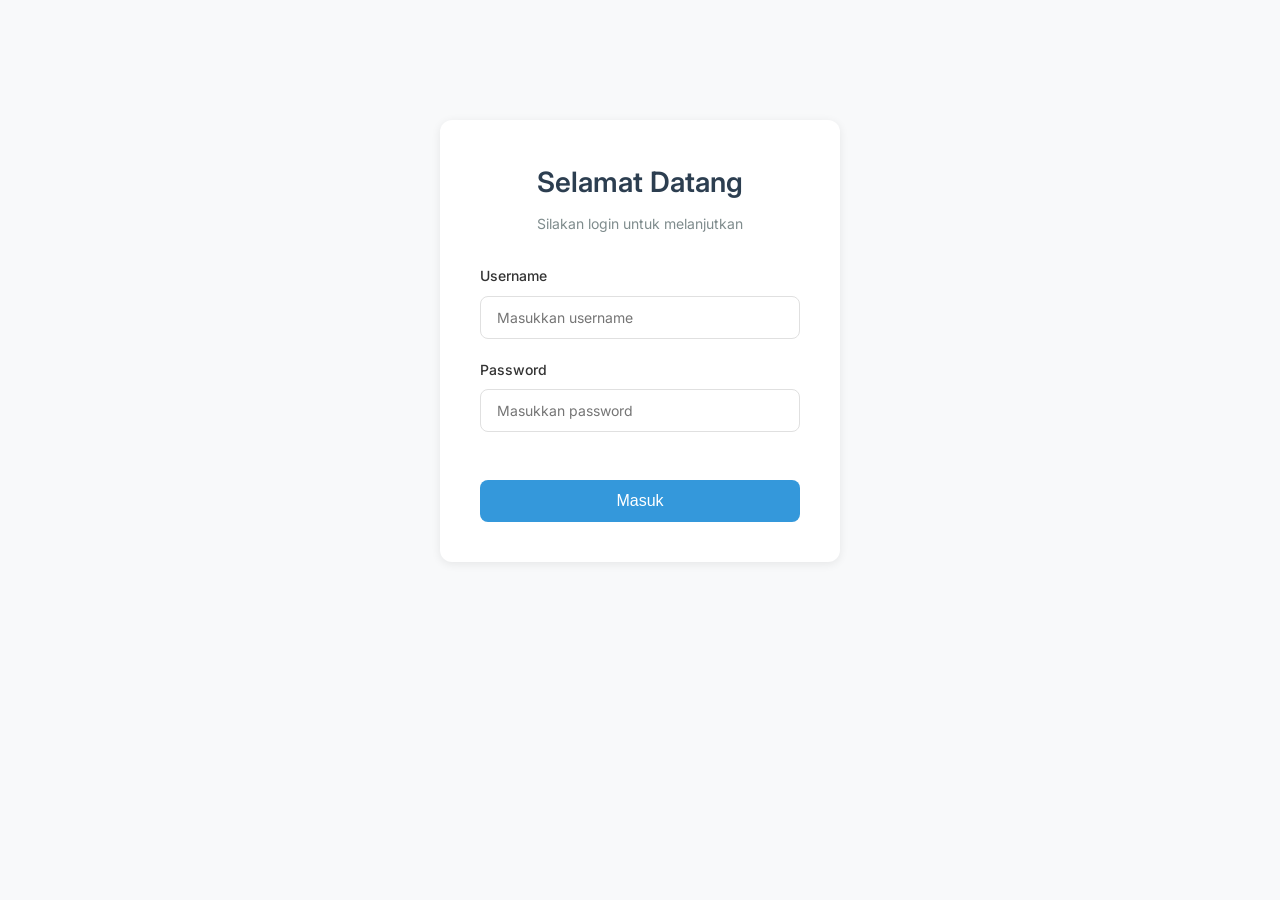
<file: index.html>
<!DOCTYPE html>
<html lang="id">
<head>
    <meta charset="UTF-8">
    <meta name="viewport" content="width=device-width, initial-scale=1.0">
    <title>Login - Website Perkenalan</title>
    <link rel="stylesheet" href="style.css">
    <link href="https://fonts.googleapis.com/css2?family=Inter:wght@300;400;500;600&display=swap" rel="stylesheet">
</head>
<body>
    <div class="container">
        <div class="login-card">
            <h1>Selamat Datang</h1>
            <p class="subtitle">Silakan login untuk melanjutkan</p>
            
            <form id="loginForm">
                <div class="input-group">
                    <label for="username">Username</label>
                    <input type="text" id="username" name="username" placeholder="Masukkan username" required>
                </div>
                
                <div class="input-group">
                    <label for="password">Password</label>
                    <input type="password" id="password" name="password" placeholder="Masukkan password" required>
                </div>
                
                <div id="errorMessage" class="error-message"></div>
                
                <button type="submit" class="btn-login">Masuk</button>
            </form>
        </div>
    </div>
    
    <script src="script.js"></script>
</body>
</html>
</file>
<file: style.css>
* {
    margin: 0;
    padding: 0;
    box-sizing: border-box;
}

:root {
    --primary-color: #2c3e50;
    --secondary-color: #34495e;
    --accent-color: #3498db;
    --text-color: #333;
    --text-light: #7f8c8d;
    --bg-color: #f8f9fa;
    --card-bg: #ffffff;
    --border-color: #e0e0e0;
    --shadow: 0 2px 10px rgba(0, 0, 0, 0.08);
    --shadow-hover: 0 4px 20px rgba(0, 0, 0, 0.12);
}

body {
    font-family: 'Inter', -apple-system, BlinkMacSystemFont, 'Segoe UI', sans-serif;
    background-color: var(--bg-color);
    color: var(--text-color);
    line-height: 1.6;
    min-height: 100vh;
}

.container {
    max-width: 1200px;
    margin: 0 auto;
    padding: 20px;
}

.login-card {
    max-width: 400px;
    margin: 100px auto;
    background: var(--card-bg);
    padding: 40px;
    border-radius: 12px;
    box-shadow: var(--shadow);
    animation: slideUp 0.5s ease;
}

@keyframes slideUp {
    from {
        opacity: 0;
        transform: translateY(30px);
    }
    to {
        opacity: 1;
        transform: translateY(0);
    }
}

.fade-in {
    animation: fadeIn 0.6s ease;
}

@keyframes fadeIn {
    from {
        opacity: 0;
    }
    to {
        opacity: 1;
    }
}

.login-card h1 {
    font-size: 28px;
    font-weight: 600;
    color: var(--primary-color);
    margin-bottom: 8px;
    text-align: center;
}

.subtitle {
    text-align: center;
    color: var(--text-light);
    font-size: 14px;
    margin-bottom: 30px;
}

.input-group {
    margin-bottom: 20px;
}

.input-group label {
    display: block;
    margin-bottom: 8px;
    font-weight: 500;
    font-size: 14px;
    color: var(--text-color);
}

.input-group input {
    width: 100%;
    padding: 12px 16px;
    border: 1px solid var(--border-color);
    border-radius: 8px;
    font-size: 14px;
    transition: all 0.3s ease;
    font-family: inherit;
}

.input-group input:focus {
    outline: none;
    border-color: var(--accent-color);
    box-shadow: 0 0 0 3px rgba(52, 152, 219, 0.1);
}

.btn-login {
    width: 100%;
    padding: 12px;
    background-color: var(--accent-color);
    color: white;
    border: none;
    border-radius: 8px;
    font-size: 16px;
    font-weight: 500;
    cursor: pointer;
    transition: all 0.3s ease;
    margin-top: 10px;
}

.btn-login:hover {
    background-color: #2980b9;
    transform: translateY(-2px);
    box-shadow: var(--shadow-hover);
}

.btn-login:active {
    transform: translateY(0);
}

.error-message {
    color: #e74c3c;
    font-size: 13px;
    margin-top: 10px;
    text-align: center;
    min-height: 18px;
}

.hint {
    text-align: center;
    margin-top: 20px;
    font-size: 13px;
    color: var(--text-light);
}

.hint strong {
    color: var(--accent-color);
}

.navbar {
    background: var(--card-bg);
    box-shadow: var(--shadow);
    position: sticky;
    top: 0;
    z-index: 100;
}

.nav-container {
    max-width: 1200px;
    margin: 0 auto;
    padding: 16px 20px;
    display: flex;
    justify-content: space-between;
    align-items: center;
}

.nav-brand {
    font-size: 20px;
    font-weight: 600;
    color: var(--primary-color);
}

.btn-logout {
    padding: 8px 20px;
    background-color: var(--secondary-color);
    color: white;
    border: none;
    border-radius: 6px;
    font-size: 14px;
    font-weight: 500;
    cursor: pointer;
    transition: all 0.3s ease;
}

.btn-logout:hover {
    background-color: var(--primary-color);
    transform: translateY(-2px);
}

.profile-container {
    padding-top: 40px;
    padding-bottom: 40px;
}

.profile-section {
    margin-bottom: 50px;
}

.profile-header {
    text-align: center;
    margin-bottom: 40px;
}

.avatar {
    width: 100px;
    height: 100px;
    background: linear-gradient(135deg, var(--accent-color), #5dade2);
    border-radius: 50%;
    margin: 0 auto 20px;
    display: flex;
    align-items: center;
    justify-content: center;
    box-shadow: var(--shadow);
    overflow: hidden;
}

.avatar-initial {
    font-size: 40px;
    font-weight: 600;
    color: white;
}

.avatar-img {
    width: 100%;
    height: 100%;
    object-fit: cover;
    object-position: center;
}

.profile-header h1 {
    font-size: 32px;
    font-weight: 600;
    color: var(--primary-color);
    margin-bottom: 10px;
}

.profile-content {
    display: grid;
    grid-template-columns: repeat(auto-fit, minmax(300px, 1fr));
    gap: 24px;
    margin-bottom: 30px;
}

.info-card {
    background: var(--card-bg);
    padding: 30px;
    border-radius: 12px;
    box-shadow: var(--shadow);
    transition: all 0.3s ease;
}

.info-card:hover {
    box-shadow: var(--shadow-hover);
    transform: translateY(-4px);
}

.info-card h3 {
    font-size: 20px;
    font-weight: 600;
    color: var(--primary-color);
    margin-bottom: 20px;
    padding-bottom: 12px;
    border-bottom: 2px solid var(--accent-color);
}

.info-item {
    display: flex;
    justify-content: space-between;
    padding: 12px 0;
    border-bottom: 1px solid var(--border-color);
}

.info-item:last-child {
    border-bottom: none;
}

.info-label {
    font-weight: 500;
    color: var(--text-light);
}

.info-value {
    font-weight: 500;
    color: var(--text-color);
}

.bio {
    color: var(--text-color);
    line-height: 1.8;
    text-align: justify;
}

.hobbies-section {
    margin-bottom: 50px;
}

.section-title {
    font-size: 28px;
    font-weight: 600;
    color: var(--primary-color);
    text-align: center;
    margin-bottom: 40px;
}

.hobbies-grid {
    display: grid;
    grid-template-columns: repeat(auto-fit, minmax(280px, 1fr));
    gap: 24px;
}

.hobby-card {
    background: var(--card-bg);
    padding: 30px;
    border-radius: 12px;
    box-shadow: var(--shadow);
    transition: all 0.3s ease;
    text-align: center;
}

.hobby-card:hover {
    box-shadow: var(--shadow-hover);
    transform: translateY(-8px);
}

.hobby-icon {
    font-size: 48px;
    margin-bottom: 16px;
}

.hobby-card h3 {
    font-size: 20px;
    font-weight: 600;
    color: var(--primary-color);
    margin-bottom: 12px;
}

.hobby-card p {
    color: var(--text-light);
    font-size: 14px;
    line-height: 1.6;
}

.nav-menu {
    display: flex;
    align-items: center;
    gap: 16px;
}

.nav-link {
    text-decoration: none;
    color: var(--text-color);
    font-weight: 500;
    font-size: 14px;
    padding: 8px 16px;
    border-radius: 6px;
    transition: all 0.3s ease;
}

.nav-link:hover {
    background-color: var(--bg-color);
    color: var(--accent-color);
}

.contact-section {
    max-width: 800px;
    margin: 0 auto;
}

.contact-header {
    text-align: center;
    margin-bottom: 50px;
}

.contact-header h1 {
    font-size: 32px;
    font-weight: 600;
    color: var(--primary-color);
    margin-bottom: 10px;
}

.contact-subtitle {
    color: var(--text-light);
    font-size: 16px;
}

.social-cards {
    display: grid;
    grid-template-columns: repeat(auto-fit, minmax(280px, 1fr));
    gap: 30px;
    margin-bottom: 40px;
}

.social-card {
    background: var(--card-bg);
    padding: 40px 30px;
    border-radius: 12px;
    box-shadow: var(--shadow);
    text-align: center;
    text-decoration: none;
    color: inherit;
    transition: all 0.3s ease;
    display: block;
}

.social-card:hover {
    box-shadow: var(--shadow-hover);
    transform: translateY(-8px);
}

.social-icon {
    width: 100px;
    height: 100px;
    margin: 0 auto 20px;
    display: flex;
    align-items: center;
    justify-content: center;
    border-radius: 50%;
    overflow: hidden;
    transition: all 0.3s ease;
    box-shadow: var(--shadow);
}

.social-logo {
    width: 100%;
    height: 100%;
    object-fit: cover;
    object-position: center;
}

.social-card h3 {
    font-size: 24px;
    font-weight: 600;
    color: var(--primary-color);
    margin-bottom: 8px;
}

.social-username {
    font-size: 16px;
    font-weight: 500;
    color: var(--accent-color);
    margin-bottom: 12px;
}

.social-description {
    font-size: 14px;
    color: var(--text-light);
    line-height: 1.6;
}

.contact-info {
    background: var(--card-bg);
    padding: 30px;
    border-radius: 12px;
    box-shadow: var(--shadow);
    text-align: center;
}

.contact-info p {
    color: var(--text-color);
    line-height: 1.8;
    font-size: 15px;
}

.footer {
    text-align: center;
    padding: 30px 20px;
    color: var(--text-light);
    font-size: 14px;
    border-top: 1px solid var(--border-color);
    margin-top: 60px;
}

@media (max-width: 768px) {
    .login-card {
        margin: 50px auto;
        padding: 30px 20px;
    }
    
    .profile-content,
    .hobbies-grid,
    .social-cards {
        grid-template-columns: 1fr;
    }
    
    .nav-brand {
        font-size: 18px;
    }
    
    .nav-menu {
        gap: 8px;
    }
    
    .nav-link {
        padding: 6px 12px;
        font-size: 13px;
    }
    
    .profile-header h1,
    .contact-header h1 {
        font-size: 26px;
    }
    
    .section-title {
        font-size: 24px;
    }
}

.social-icon {
    width: 100px;
    height: 100px;
    background: #fff;
    border-radius: 50%;
    display: flex;
    align-items: center;
    justify-content: center;
    margin: 0 auto 20px;
    box-shadow: 0 4px 12px rgba(0,0,0,0.1);
    overflow: hidden;
}

.social-logo {
    width: 100%;
    height: 100%;
    object-fit: cover;
    object-position: center;
}
</file>
